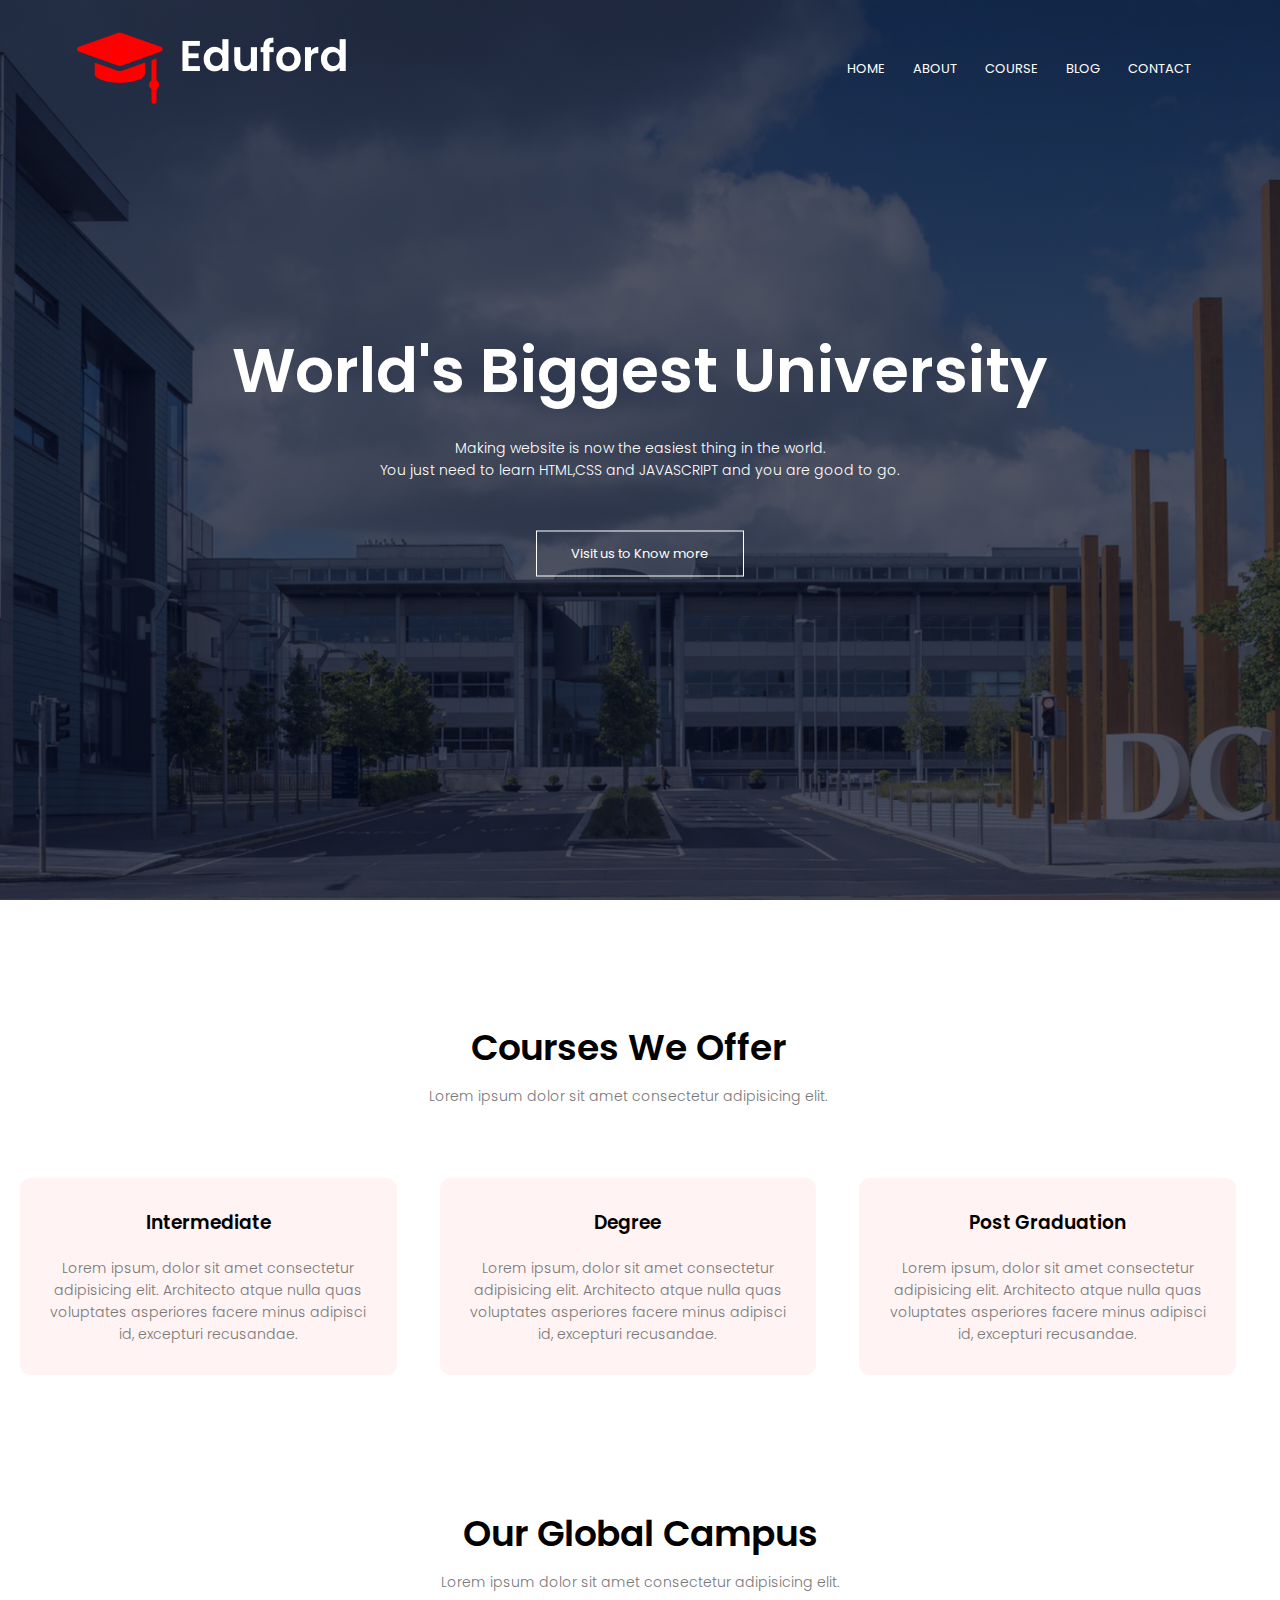
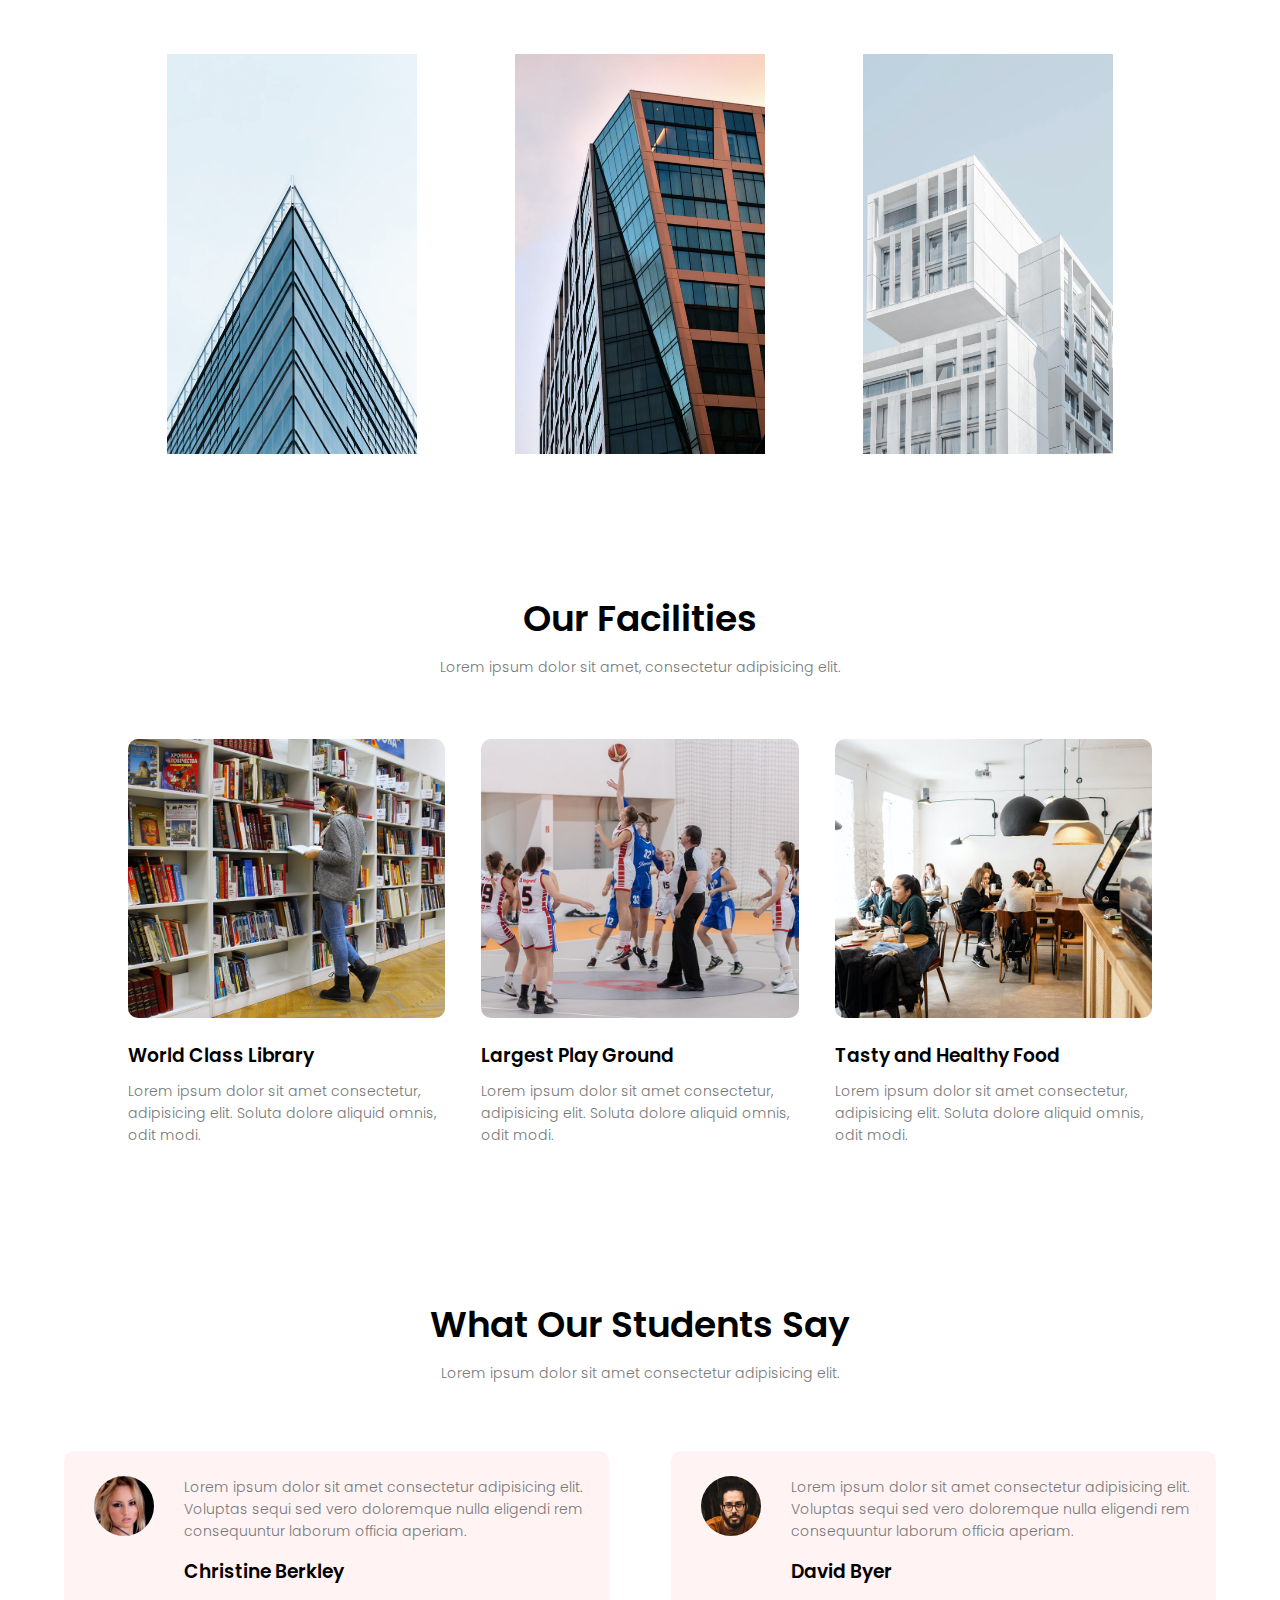
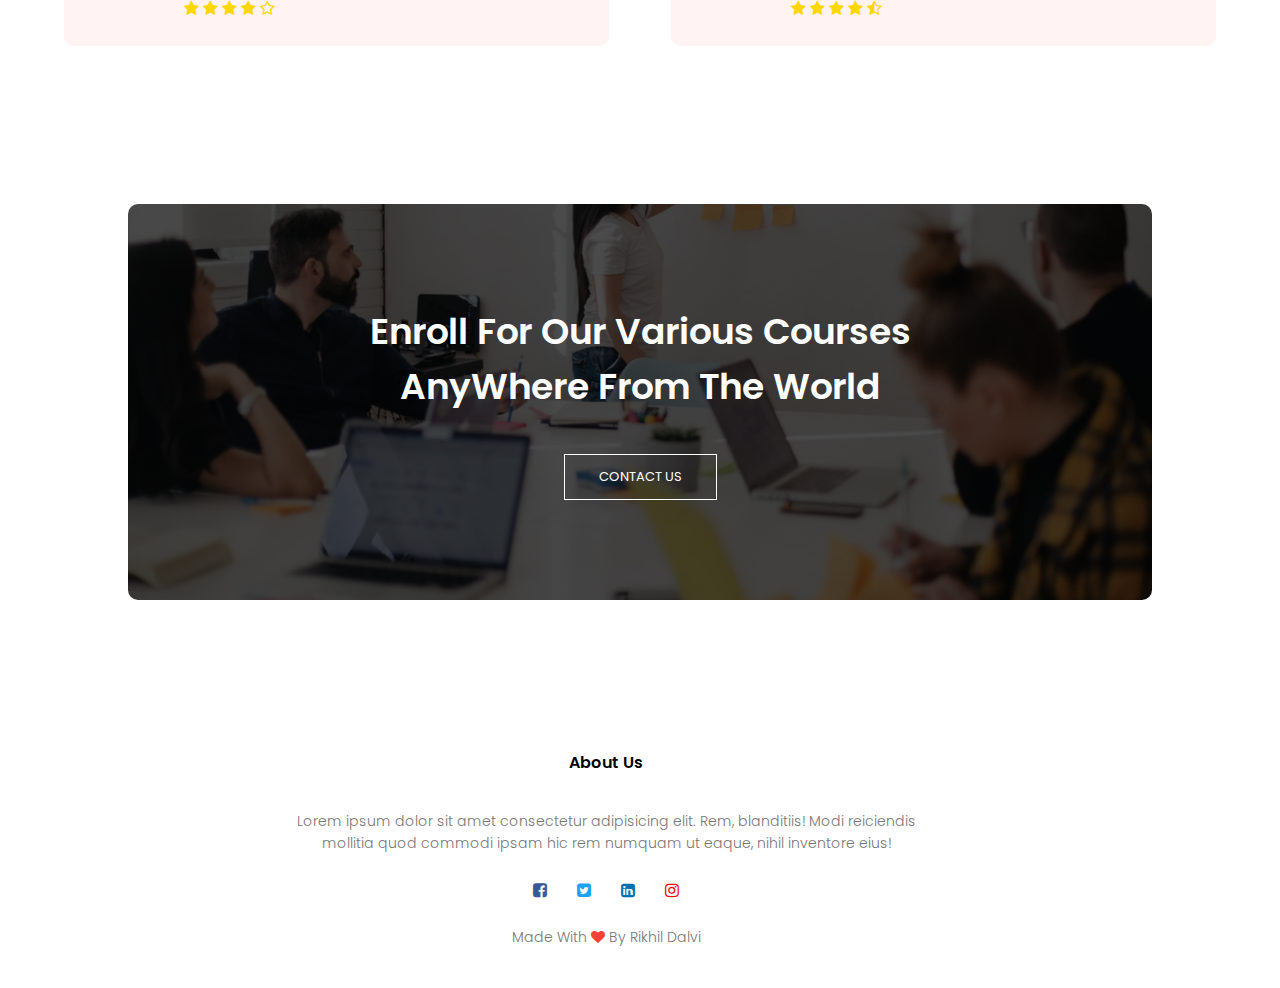
<file: index.html>
<!DOCTYPE html>
<html lang="en">
<head>
    <meta charset="UTF-8">
    <meta http-equiv="X-UA-Compatible" content="IE=edge">
    <meta name="viewport" content="width=device-width, initial-scale=1.0">
    <title>University Website Design</title>
    <link rel="stylesheet" href="style.css">
    <link rel="preconnect" href="https://fonts.googleapis.com">
    <link rel="preconnect" href="https://fonts.gstatic.com" crossorigin>
    <link href="https://fonts.googleapis.com/css2?family=Fascinate&family=Poppins:wght@100;200;300;400;600;700&display=swap" rel="stylesheet">
    <link rel="stylesheet" href="https://stackpath.bootstrapcdn.com/font-awesome/4.7.0/css/font-awesome.min.css">

</head>

<body>
    <section class="header">
        <nav>
            <a href="index.html"><img src="images/logo.png"></a>
            <div class="nav-links" id="navLinks">
                <i class="fa fa-times" onclick="hidemenu()"></i>
                <ul>
                    <li><a href="index.html">HOME</a></li>
                    <li><a href="about.html">ABOUT</a></li>
                    <li><a href="courses.html">COURSE</a></li>
                    <li><a href="blog.html">BLOG</a></li>
                    <li><a href="contact.html">CONTACT</a></li>
            </div>
            <i class="fa fa-bars" onclick="showmenu()"></i>
        </nav>

        <div class="text-box">
            <h1>World's Biggest University</h1>
            <p>Making website is now the easiest thing in the world.<br>You just need to learn HTML,CSS and JAVASCRIPT and you are good to go.</p>
            <a href="" class="hero-btn">Visit us to Know more</a>
        </div>
        


    </section>

<!-- ------------------------------COURSE------------------------------------- -->

    <section class="course">
        <h1>Courses We Offer</h1>
        <p>Lorem ipsum dolor sit amet consectetur adipisicing elit.</p>

        <div class="row">
            <div class="course-col">
                <h3>Intermediate</h3>
                <p>Lorem ipsum, dolor sit amet consectetur adipisicing elit. Architecto atque nulla quas voluptates asperiores facere minus adipisci id, excepturi recusandae.</p>
            </div>
            <div class="course-col">  
                <h3>Degree</h3>
                <p>Lorem ipsum, dolor sit amet consectetur adipisicing elit. Architecto atque nulla quas voluptates asperiores facere minus adipisci id, excepturi recusandae.</p>
            </div>  
            <div class="course-col">   
                <h3>Post Graduation</h3>
                <p>Lorem ipsum, dolor sit amet consectetur adipisicing elit. Architecto atque nulla quas voluptates asperiores facere minus adipisci id, excepturi recusandae.</p>
            </div>
        </div>

    </section>


<!-- ------------------------------CAMPUS------------------------------------- -->

    <section class="campus">
        <h1>Our Global Campus</h1>
        <p>Lorem ipsum dolor sit amet consectetur adipisicing elit.</p>
        <div class="row">
            <div class="campus-col" >
                <img src="images/london.png"width="250px" height="400px">
                <div class="layer">
                    <h3>LONDON</h3>
                </div>
            </div>
            <div class="campus-col" >
                <img src="images/newyork.png"width="250px" height="400px">
                <div class="layer">
                    <h3>NEW YORK</h3>
                </div>
            </div>
            <div class="campus-col" >
                <img src="images/washington.png"width="250px" height="400px">
                <div class="layer">
                    <h3>WASHINGTON</h3>
                </div>

            </div>
           
        </div>
    </section>

<!-- ------------------------------FACILITIES------------------------------------- -->

    <section class="facilities">
        <h1>Our Facilities</h1>
        <p>Lorem ipsum dolor sit amet, consectetur adipisicing elit.</p>
        <div class="row">
            <div class="facilities-col">
                <img src="images/library.png" >
                <h3>World Class Library</h3>
                <p>Lorem ipsum dolor sit amet consectetur, adipisicing elit. Soluta dolore aliquid omnis, odit modi.</p>
            </div>
            <div class="facilities-col">
                <img src="images/basketball.png" >
                <h3>Largest Play Ground</h3>
                <p>Lorem ipsum dolor sit amet consectetur, adipisicing elit. Soluta dolore aliquid omnis, odit modi.</p>
            </div>
            <div class="facilities-col">
                <img src="images/cafeteria.png" >
                <h3>Tasty and Healthy Food</h3>
                <p>Lorem ipsum dolor sit amet consectetur, adipisicing elit. Soluta dolore aliquid omnis, odit modi.</p>
            </div>
        </div>
   
    </section>


<!-- ------------------------------TESTIMONIALS------------------------------------- -->
    <section class="testimonials">
        <h1>What Our Students Say</h1>
        <p>Lorem ipsum dolor sit amet consectetur adipisicing elit.</p>
        <div class="row">
            <div class="testimonial-col">
                <img src="images/user1.jpg" >
                <div>
                    <p>Lorem ipsum dolor sit amet consectetur adipisicing elit. Voluptas sequi sed vero doloremque nulla eligendi rem consequuntur laborum officia aperiam.</p>
                    <h3>Christine Berkley</h3>
                    <i class="fa fa-star"></i>
                    <i class="fa fa-star"></i>
                    <i class="fa fa-star"></i>
                    <i class="fa fa-star"></i>
                    <i class="fa fa-star-o"></i>


                </div>
            </div>
            <div class="testimonial-col">
                <img src="images/user2.jpg" >
                <div>
                    <p>Lorem ipsum dolor sit amet consectetur adipisicing elit. Voluptas sequi sed vero doloremque nulla eligendi rem consequuntur laborum officia aperiam.</p>
                    <h3>David Byer</h3>
                    <i class="fa fa-star" aria-hidden="true"></i>
                    <i class="fa fa-star"></i>
                    <i class="fa fa-star"></i>
                    <i class="fa fa-star"></i>
                    <i class="fa fa-star-half-o"></i>

                </div>
            </div>
        </div>
    </section>



<!-- -----------------------------  CALL TO ACTION---------------------------- -->

    <section class="cta">
        <h1>Enroll For Our Various Courses<br>AnyWhere From The World</h1>
        <a href="" class="hero-btn">CONTACT US</a>
    </section>

<!--------------------------------FOOTER------------------------------------- -->
    <section class="footer">
        <h4>About Us</h4>
        <p class="ptag">Lorem ipsum dolor sit amet consectetur adipisicing elit. Rem, blanditiis! Modi reiciendis  <br>mollitia quod commodi ipsam hic rem numquam ut eaque, nihil inventore eius!</p>
        <div class="icons">
            <i class="fa fa-facebook-square"></i>
            <i class="fa fa-twitter-square"></i>
            <i class="fa fa-linkedin-square"></i>
            <i class="fa fa-instagram"></i>
        </div>
        <p>Made With  <i class="fa fa-heart"></i>  By Rikhil Dalvi</p>



    </section>




<!-- ------------------------JAVASCRIPT FOR TOGGLE MENU-----------------==---- -->


    <script>
        var navLinks=document.getElementById("navLinks");
        function showmenu(){
            navLinks.style.right="0";
        }function hidemenu(){
            navLinks.style.right="-200px";
        }


    </script>
    
</body>
</html>
</file>
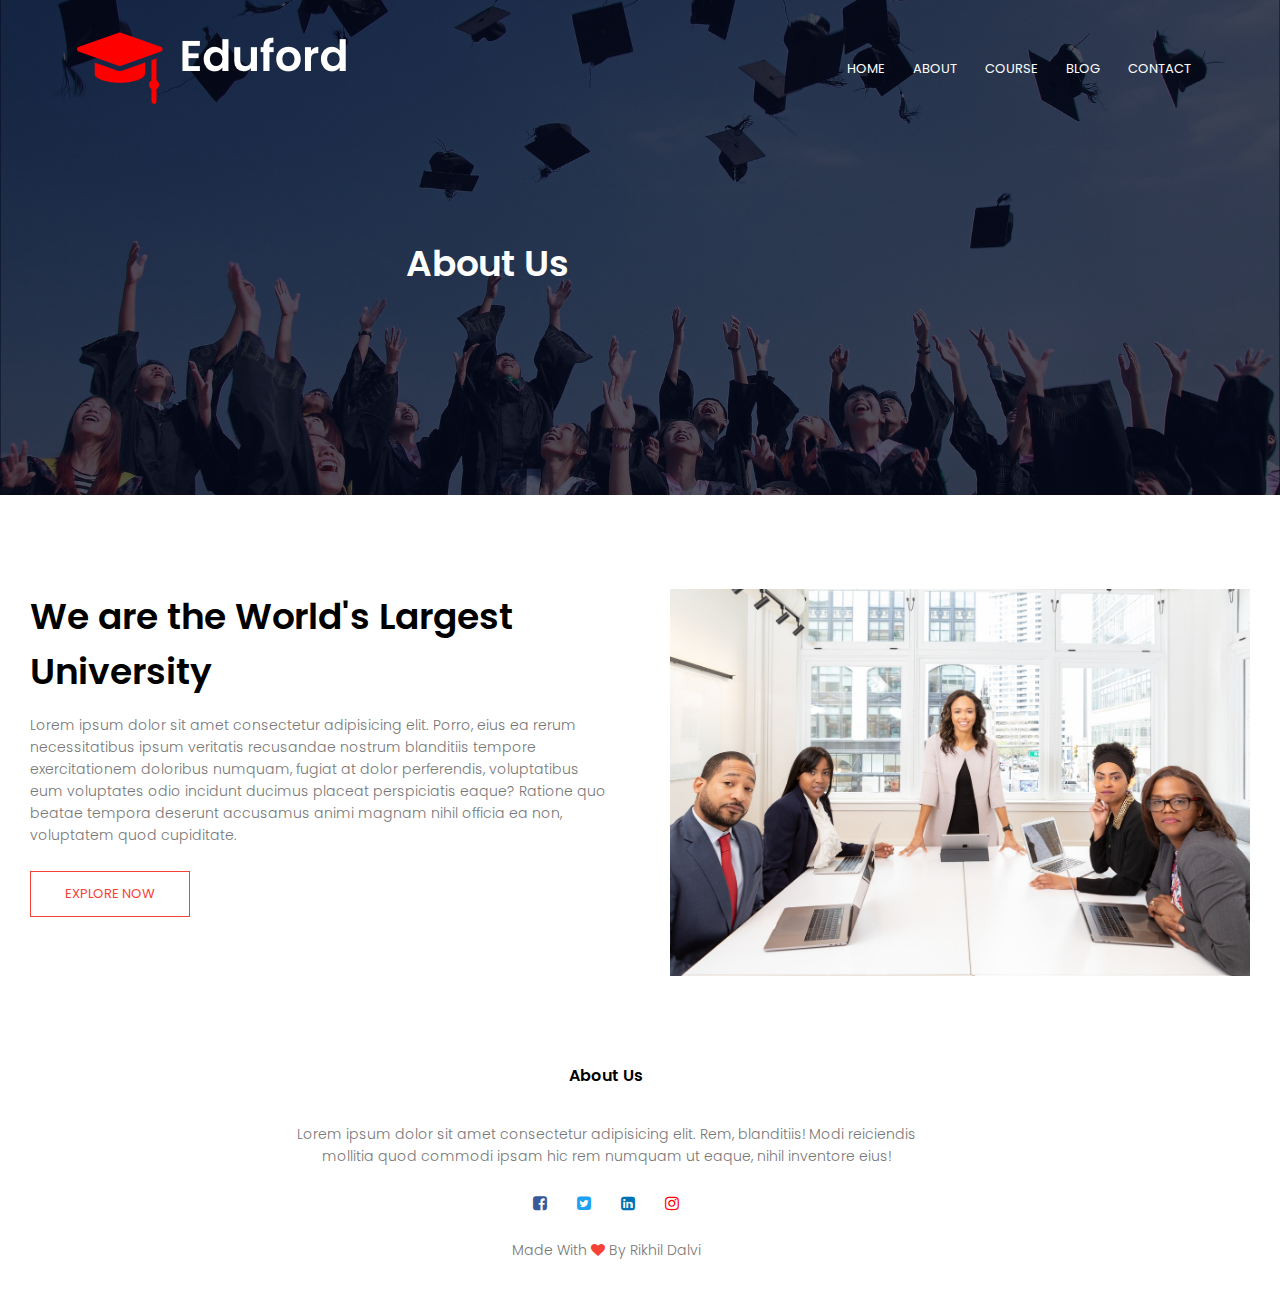
<file: about.html>
<!DOCTYPE html>
<html lang="en">
<head>
    <meta charset="UTF-8">
    <meta http-equiv="X-UA-Compatible" content="IE=edge">
    <meta name="viewport" content="width=device-width, initial-scale=1.0">
    <title>University Website Design</title>
    <link rel="stylesheet" href="style.css">
    <link rel="preconnect" href="https://fonts.googleapis.com">
    <link rel="preconnect" href="https://fonts.gstatic.com" crossorigin>
    <link href="https://fonts.googleapis.com/css2?family=Fascinate&family=Poppins:wght@100;200;300;400;600;700&display=swap" rel="stylesheet">
    <link rel="stylesheet" href="https://stackpath.bootstrapcdn.com/font-awesome/4.7.0/css/font-awesome.min.css">

</head>

<body>
    <section class="sub-header">
        <nav>
            <a href="index.html"><img src="images/logo.png"></a>
            <div class="nav-links" id="navLinks">
                <i class="fa fa-times" onclick="hidemenu()"></i>
                <ul>
                    <li><a href="index.html">HOME</a></li>
                    <li><a href="about.html">ABOUT</a></li>
                    <li><a href="courses.html">COURSE</a></li>
                    <li><a href="blog.html">BLOG</a></li>
                    <li><a href="contact.html">CONTACT</a></li>
                </ul>
            </div>
            <i class="fa fa-bars" onclick="showmenu()"></i>
        </nav>
        <h1 class="explore-mid">About Us</h1>
    </section>

<!-----------------------------about us content---------------------------------------- -->

    <section class="row">
        <div class="about-col">
            <h1>We are the World's Largest University</h1>
            <p>Lorem ipsum dolor sit amet consectetur adipisicing elit. Porro, eius ea rerum necessitatibus ipsum veritatis recusandae nostrum blanditiis tempore exercitationem doloribus numquam, fugiat at dolor perferendis, voluptatibus eum voluptates odio incidunt ducimus placeat perspiciatis eaque? Ratione quo beatae tempora deserunt accusamus animi magnam nihil officia ea non, voluptatem quod cupiditate.</p>
            <a href="" class="hero-btn red-btn">EXPLORE NOW</a>

        </div>
        <div class="about-col">
            <img src="images\about.jpg">
        </div>
    </section>


   



<!--------------------------------FOOTER------------------------------------- -->
    <section class="footer">
        <h4>About Us</h4>
        <p class="ptag">Lorem ipsum dolor sit amet consectetur adipisicing elit. Rem, blanditiis! Modi reiciendis  <br>mollitia quod commodi ipsam hic rem numquam ut eaque, nihil inventore eius!</p>
        <div class="icons">
            <i class="fa fa-facebook-square"></i>
            <i class="fa fa-twitter-square"></i>
            <i class="fa fa-linkedin-square"></i>
            <i class="fa fa-instagram"></i>
        </div>
        <p>Made With  <i class="fa fa-heart"></i>  By Rikhil Dalvi</p>



    </section>

<!-- ------------------------JAVASCRIPT FOR TOGGLE MENU-----------------==---- -->


    <script>
        var navLinks=document.getElementById("navLinks");
        function showmenu(){
            navLinks.style.right="0";
        }function hidemenu(){
            navLinks.style.right="-200px";
        }


    </script>
    
</body>
</html>
</file>
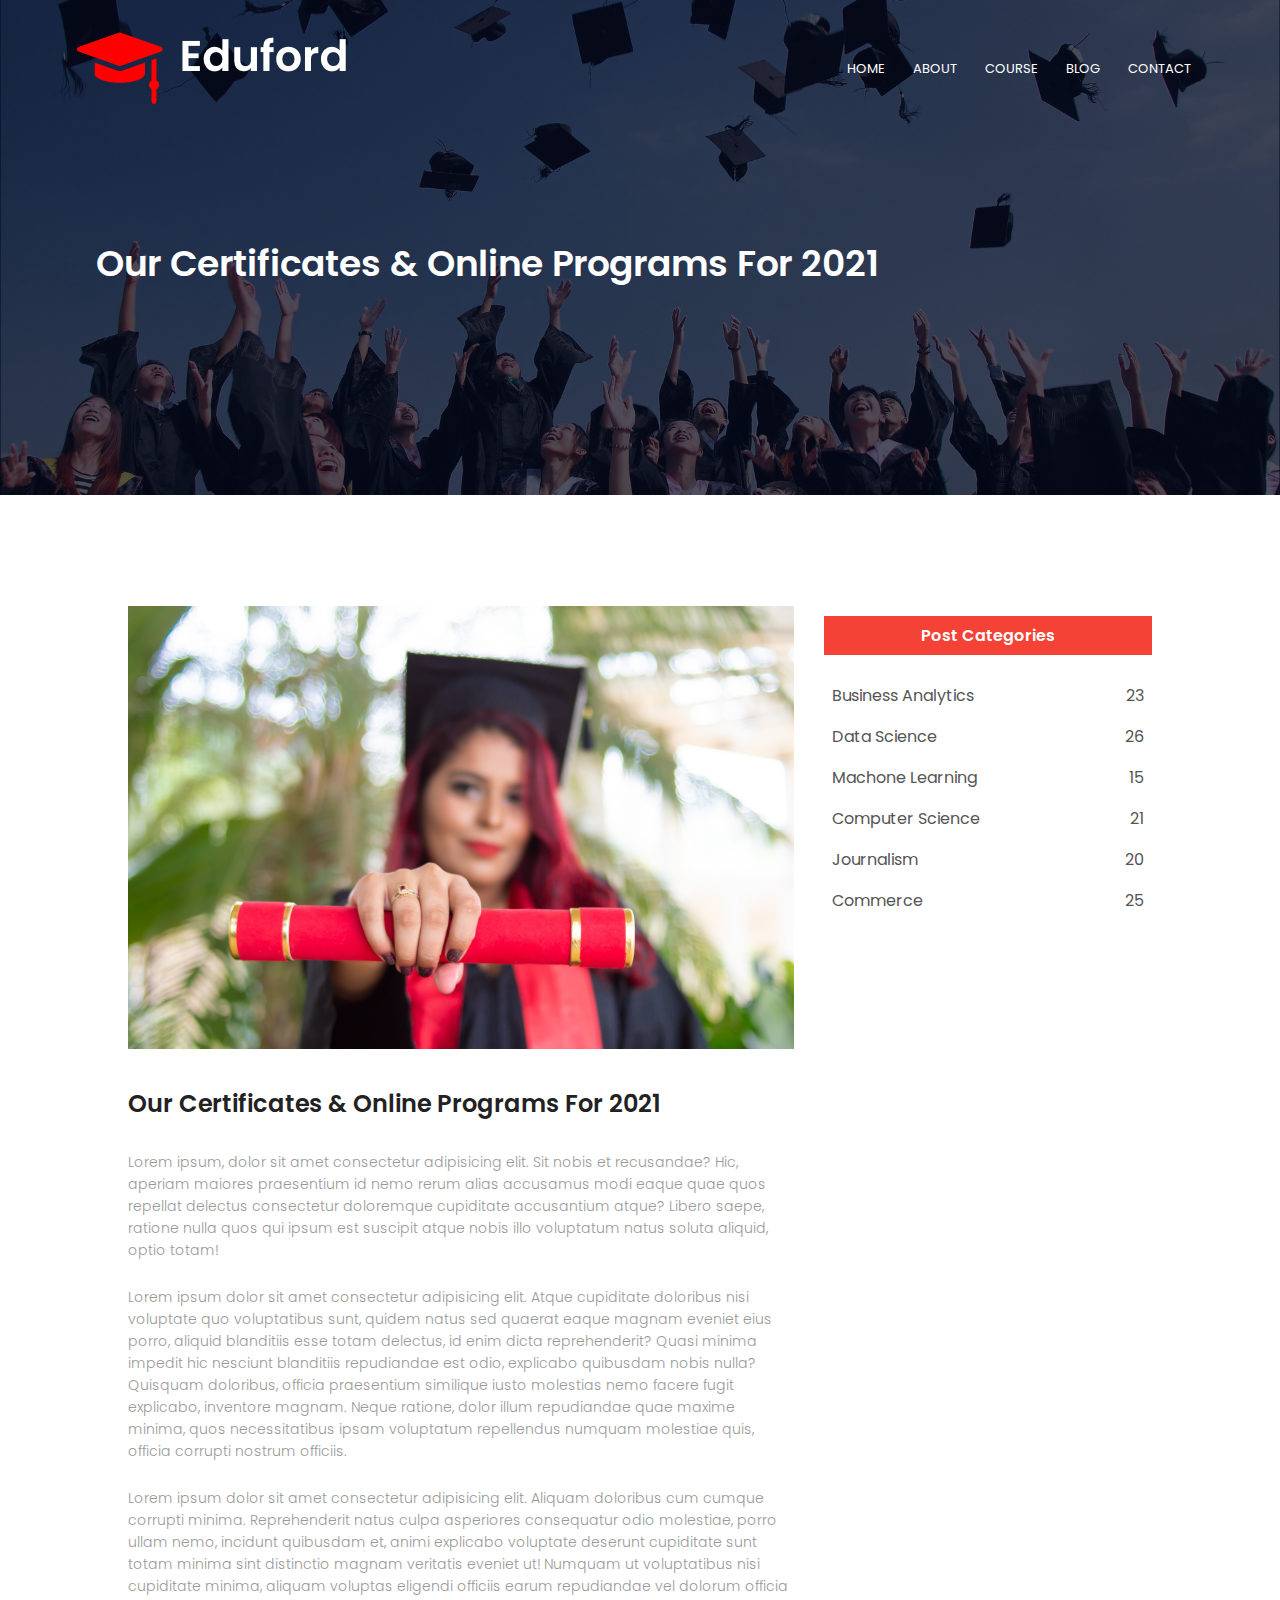
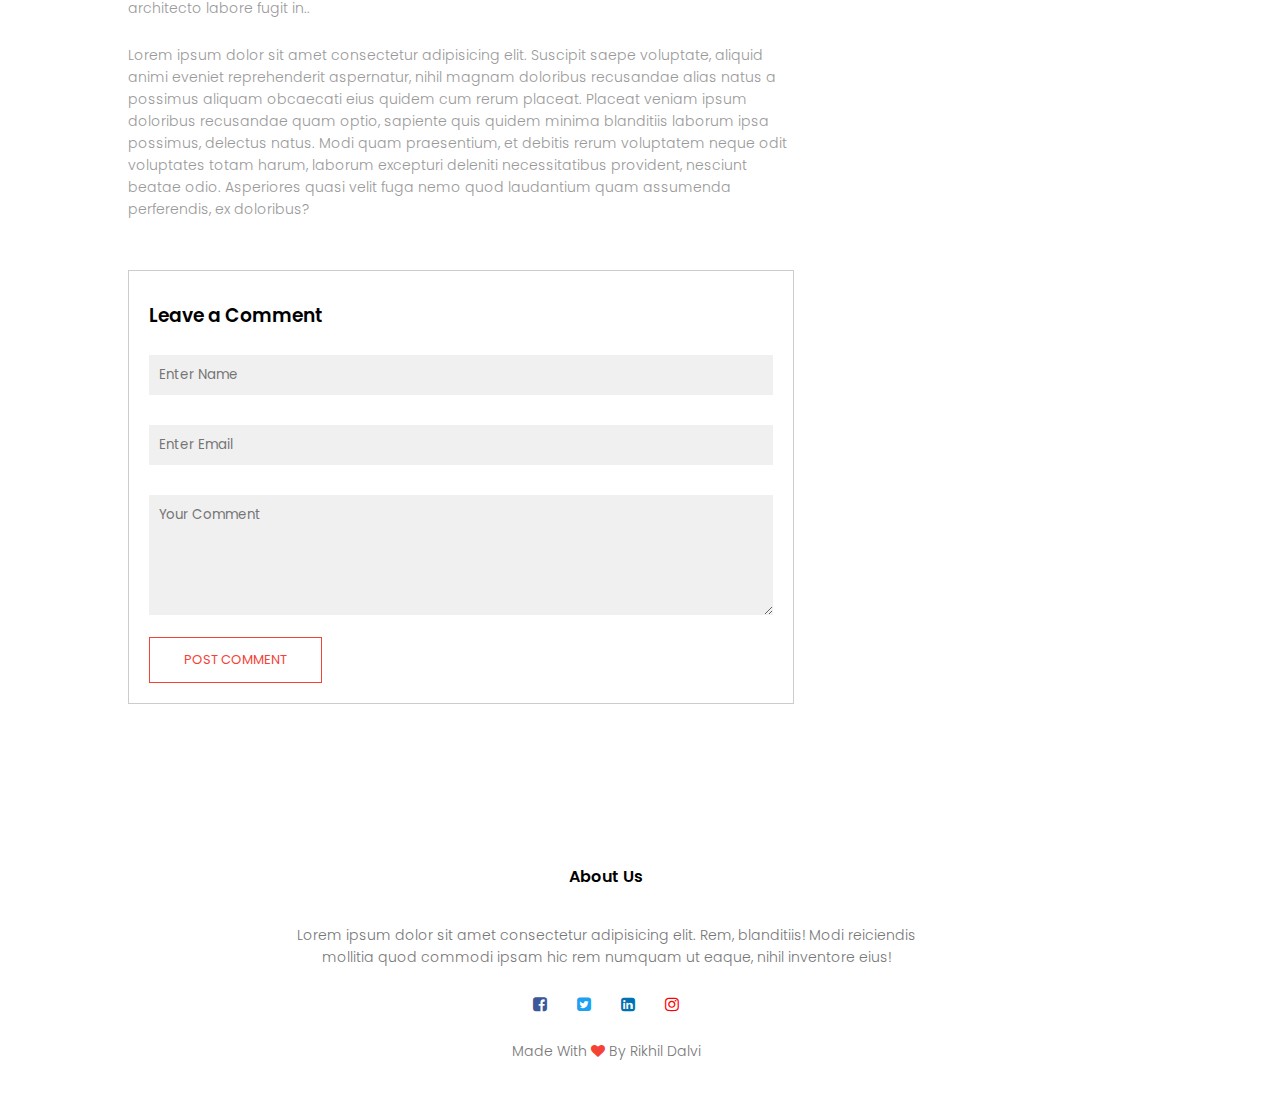
<file: blog.html>
<!DOCTYPE html>
<html lang="en">
<head>
    <meta charset="UTF-8">
    <meta http-equiv="X-UA-Compatible" content="IE=edge">
    <meta name="viewport" content="width=device-width, initial-scale=1.0">
    <title>University Website Design</title>
    <link rel="stylesheet" href="style.css">
    <link rel="preconnect" href="https://fonts.googleapis.com">
    <link rel="preconnect" href="https://fonts.gstatic.com" crossorigin>
    <link href="https://fonts.googleapis.com/css2?family=Fascinate&family=Poppins:wght@100;200;300;400;600;700&display=swap" rel="stylesheet">
    <link rel="stylesheet" href="https://stackpath.bootstrapcdn.com/font-awesome/4.7.0/css/font-awesome.min.css">

</head>

<body>
    <section class="sub-header">
        <nav>
            <a href="index.html"><img src="images/logo.png"></a>
            <div class="nav-links" id="navLinks">
                <i class="fa fa-times" onclick="hidemenu()"></i>
                <ul>
                    <li><a href="index.html">HOME</a></li>
                    <li><a href="about.html">ABOUT</a></li>
                    <li><a href="courses.html">COURSE</a></li>
                    <li><a href="blog.html">BLOG</a></li>
                    <li><a href="contact.html">CONTACT</a></li>
                </ul>
            </div>
            <i class="fa fa-bars" onclick="showmenu()"></i>
        </nav>
        <h1>Our Certificates & Online Programs For 2021</h1>
    </section>



<!-----------------------------blog page content---------------------------------------- -->
    <section class="blog-content">
        <div class="row">
            <div class="blog-left">
                <img src="images/certificate.jpg">
                <h2>Our Certificates & Online Programs For 2021</h2>
                <p>Lorem ipsum, dolor sit amet consectetur adipisicing elit. Sit nobis et recusandae? Hic, aperiam maiores praesentium id nemo rerum alias accusamus modi eaque quae quos repellat delectus consectetur doloremque cupiditate accusantium atque? Libero saepe, ratione nulla quos qui ipsum est suscipit atque nobis illo voluptatum natus soluta aliquid, optio totam!</p>
                <br>
                <p>Lorem ipsum dolor sit amet consectetur adipisicing elit. Atque cupiditate doloribus nisi voluptate quo voluptatibus sunt, quidem natus sed quaerat eaque magnam eveniet eius porro, aliquid blanditiis esse totam delectus, id enim dicta reprehenderit? Quasi minima impedit hic nesciunt blanditiis repudiandae est odio, explicabo quibusdam nobis nulla? Quisquam doloribus, officia praesentium similique iusto molestias nemo facere fugit explicabo, inventore magnam. Neque ratione, dolor illum repudiandae quae maxime minima, quos necessitatibus ipsam voluptatum repellendus numquam molestiae quis, officia corrupti nostrum officiis.</p>
                <br>
                <p>Lorem ipsum dolor sit amet consectetur adipisicing elit. Aliquam doloribus cum cumque corrupti minima. Reprehenderit natus culpa asperiores consequatur odio molestiae, porro ullam nemo, incidunt quibusdam et, animi explicabo voluptate deserunt cupiditate sunt totam minima sint distinctio magnam veritatis eveniet ut! Numquam ut voluptatibus nisi cupiditate minima, aliquam voluptas eligendi officiis earum repudiandae vel dolorum officia architecto labore fugit in..</p>
                <br>
                <p>Lorem ipsum dolor sit amet consectetur adipisicing elit. Suscipit saepe voluptate, aliquid animi eveniet reprehenderit aspernatur, nihil magnam doloribus recusandae alias natus a possimus aliquam obcaecati eius quidem cum rerum placeat. Placeat veniam ipsum doloribus recusandae quam optio, sapiente quis quidem minima blanditiis laborum ipsa possimus, delectus natus. Modi quam praesentium, et debitis rerum voluptatem neque odit voluptates totam harum, laborum excepturi deleniti necessitatibus provident, nesciunt beatae odio. Asperiores quasi velit fuga nemo quod laudantium quam assumenda perferendis, ex doloribus?</p>

                <div class="comment-box">
                    <h3>
                        Leave a Comment
                    </h3>

                    <form class="comment-form">
                        <input type="text" placeholder="Enter Name">
                        <input type="text" placeholder="Enter Email">
                        <textarea rows="5" placeholder="Your Comment"></textarea>
                        <button type="submit" class="hero-btn red-btn">POST COMMENT</button>
                    </form>
                </div>



            </div>
            <div class="blog-right">
                <h3>Post Categories</h3>
                <div>
                    <span>Business Analytics</span>
                    <span>23</span>
                </div>
                <div>
                    <span>Data Science</span>
                    <span>26</span>
                </div>
                <div>
                    <span>Machone Learning</span>
                    <span>15</span>
                </div>
                <div>
                    <span>Computer Science</span>
                    <span>21</span>
                </div>
                <div>
                    <span>Journalism</span>
                    <span>20</span>
                </div>
                <div>
                    <span>Commerce</span>
                    <span>25</span>
                </div>
            </div>

        </div>

    </section>



<!-----------------------------facilities---------------------------------------- -->




<!--------------------------------FOOTER------------------------------------- -->
    <section class="footer">
        <h4>About Us</h4>
        <p class="ptag">Lorem ipsum dolor sit amet consectetur adipisicing elit. Rem, blanditiis! Modi reiciendis  <br>mollitia quod commodi ipsam hic rem numquam ut eaque, nihil inventore eius!</p>
        <div class="icons">
            <i class="fa fa-facebook-square"></i>
            <i class="fa fa-twitter-square"></i>
            <i class="fa fa-linkedin-square"></i>
            <i class="fa fa-instagram"></i>
        </div>
        <p>Made With  <i class="fa fa-heart"></i>  By Rikhil Dalvi</p>



    </section>

<!-- ------------------------JAVASCRIPT FOR TOGGLE MENU-----------------==---- -->


    <script>
        var navLinks=document.getElementById("navLinks");
        function showmenu(){
            navLinks.style.right="0";
        }function hidemenu(){
            navLinks.style.right="-200px";
        }


    </script>
    
</body>
</html>
</file>
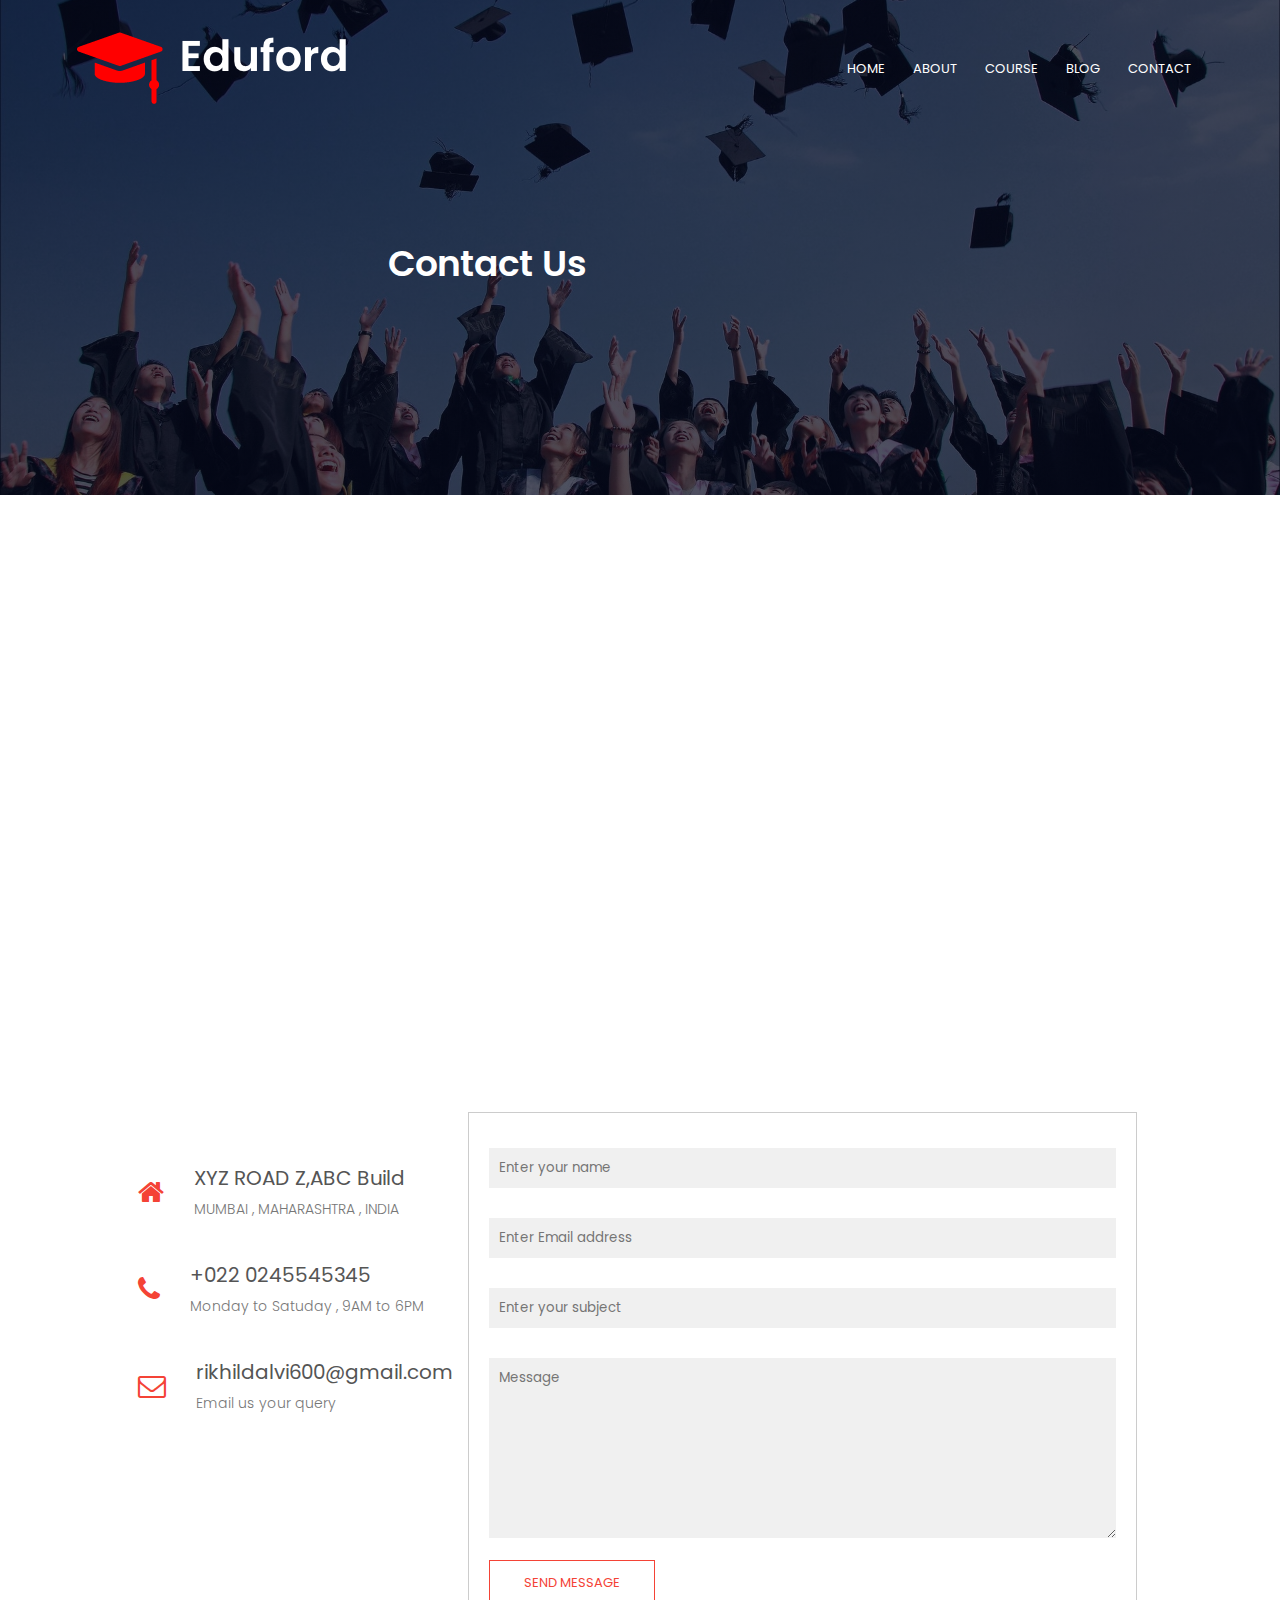
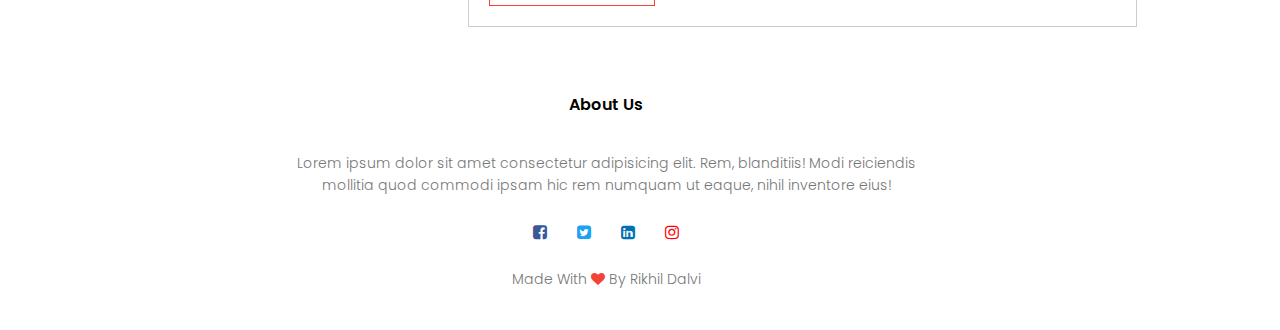
<file: contact.html>
<!DOCTYPE html>
<html lang="en">
<head>
    <meta charset="UTF-8">
    <meta http-equiv="X-UA-Compatible" content="IE=edge">
    <meta name="viewport" content="width=device-width, initial-scale=1.0">
    <title>University Website Design</title>
    <link rel="stylesheet" href="style.css">
    <link rel="preconnect" href="https://fonts.googleapis.com">
    <link rel="preconnect" href="https://fonts.gstatic.com" crossorigin>
    <link href="https://fonts.googleapis.com/css2?family=Fascinate&family=Poppins:wght@100;200;300;400;600;700&display=swap" rel="stylesheet">
    <link rel="stylesheet" href="https://stackpath.bootstrapcdn.com/font-awesome/4.7.0/css/font-awesome.min.css">

</head>

<body>
    <section class="sub-header">
        <nav>
            <a href="index.html"><img src="images/logo.png"></a>
            <div class="nav-links" id="navLinks">
                <i class="fa fa-times" onclick="hidemenu()"></i>
                <ul>
                    <li><a href="index.html">HOME</a></li>
                    <li><a href="about.html">ABOUT</a></li>
                    <li><a href="courses.html">COURSE</a></li>
                    <li><a href="blog.html">BLOG</a></li>
                    <li><a href="contact.html">CONTACT</a></li>
                </ul>
            </div>
            <i class="fa fa-bars" onclick="showmenu()"></i>
        </nav>
        <h1 class="explore-mid">Contact Us</h1>
    </section>

<!-----------------------------Contact Us---------------------------------------- -->

    <section class="location">
        <iframe src="https://www.google.com/maps/embed?pb=!1m18!1m12!1m3!1d120562.30067206293!2d73.0014603!3d19.213891949999997!2m3!1f0!2f0!3f0!3m2!1i1024!2i768!4f13.1!3m3!1m2!1s0x3be7b8fcfe76fd59%3A0xcf367d85f7c50283!2sThane%2C%20Maharashtra!5e0!3m2!1sen!2sin!4v1656606373488!5m2!1sen!2sin" width="600" height="450" style="border:0;" allowfullscreen="" loading="lazy" referrerpolicy="no-referrer-when-downgrade"></iframe>
    </section>

    <section class="contact-us">
        <div class="row">
            <div class="contact-col">
                <div>
                    <i class="fa fa-home"></i>
                    <span>
                        <h5>XYZ ROAD Z,ABC Build</h5>
                        <p>MUMBAI , MAHARASHTRA , INDIA</p>
                    </span>
                </div>
                <div>
                    <i class="fa fa-phone"></i>
                    <span>
                        <h5>+022 0245545345</h5>
                        <p>Monday to Satuday , 9AM  to 6PM </p>
                    </span>
                </div><div>
                    <i class="fa fa-envelope-o"></i>
                    <span>
                        <h5>rikhildalvi600@gmail.com</h5>
                        <p>Email us your query</p>
                    </span>
                </div>
            </div>
            <div class="contact-coll">
                <form action="form-handler.php" method="post">
                    <input type="text" name="name" placeholder="Enter your name" required>
                    <input type="email" name="email" placeholder="Enter Email address" required>
                    <input type="text" name="subject" placeholder="Enter your subject" required>
                    <textarea rows="8" name="message" placeholder="Message"></textarea>
                    <button type="submit" class="hero-btn red-btn">SEND MESSAGE</button>
                </form>
            </div>
        </div>
    </section>
   



<!--------------------------------FOOTER------------------------------------- -->
    <section class="footer">
        <h4>About Us</h4>
        <p class="ptag">Lorem ipsum dolor sit amet consectetur adipisicing elit. Rem, blanditiis! Modi reiciendis  <br>mollitia quod commodi ipsam hic rem numquam ut eaque, nihil inventore eius!</p>
        <div class="icons">
            <i class="fa fa-facebook-square"></i>
            <i class="fa fa-twitter-square"></i>
            <i class="fa fa-linkedin-square"></i>
            <i class="fa fa-instagram"></i>
        </div>
        <p>Made With  <i class="fa fa-heart"></i>  By Rikhil Dalvi</p>



    </section>

<!-- ------------------------JAVASCRIPT FOR TOGGLE MENU-----------------==---- -->


    <script>
        var navLinks=document.getElementById("navLinks");
        function showmenu(){
            navLinks.style.right="0";
        }function hidemenu(){
            navLinks.style.right="-200px";
        }


    </script>
    
</body>
</html>
</file>
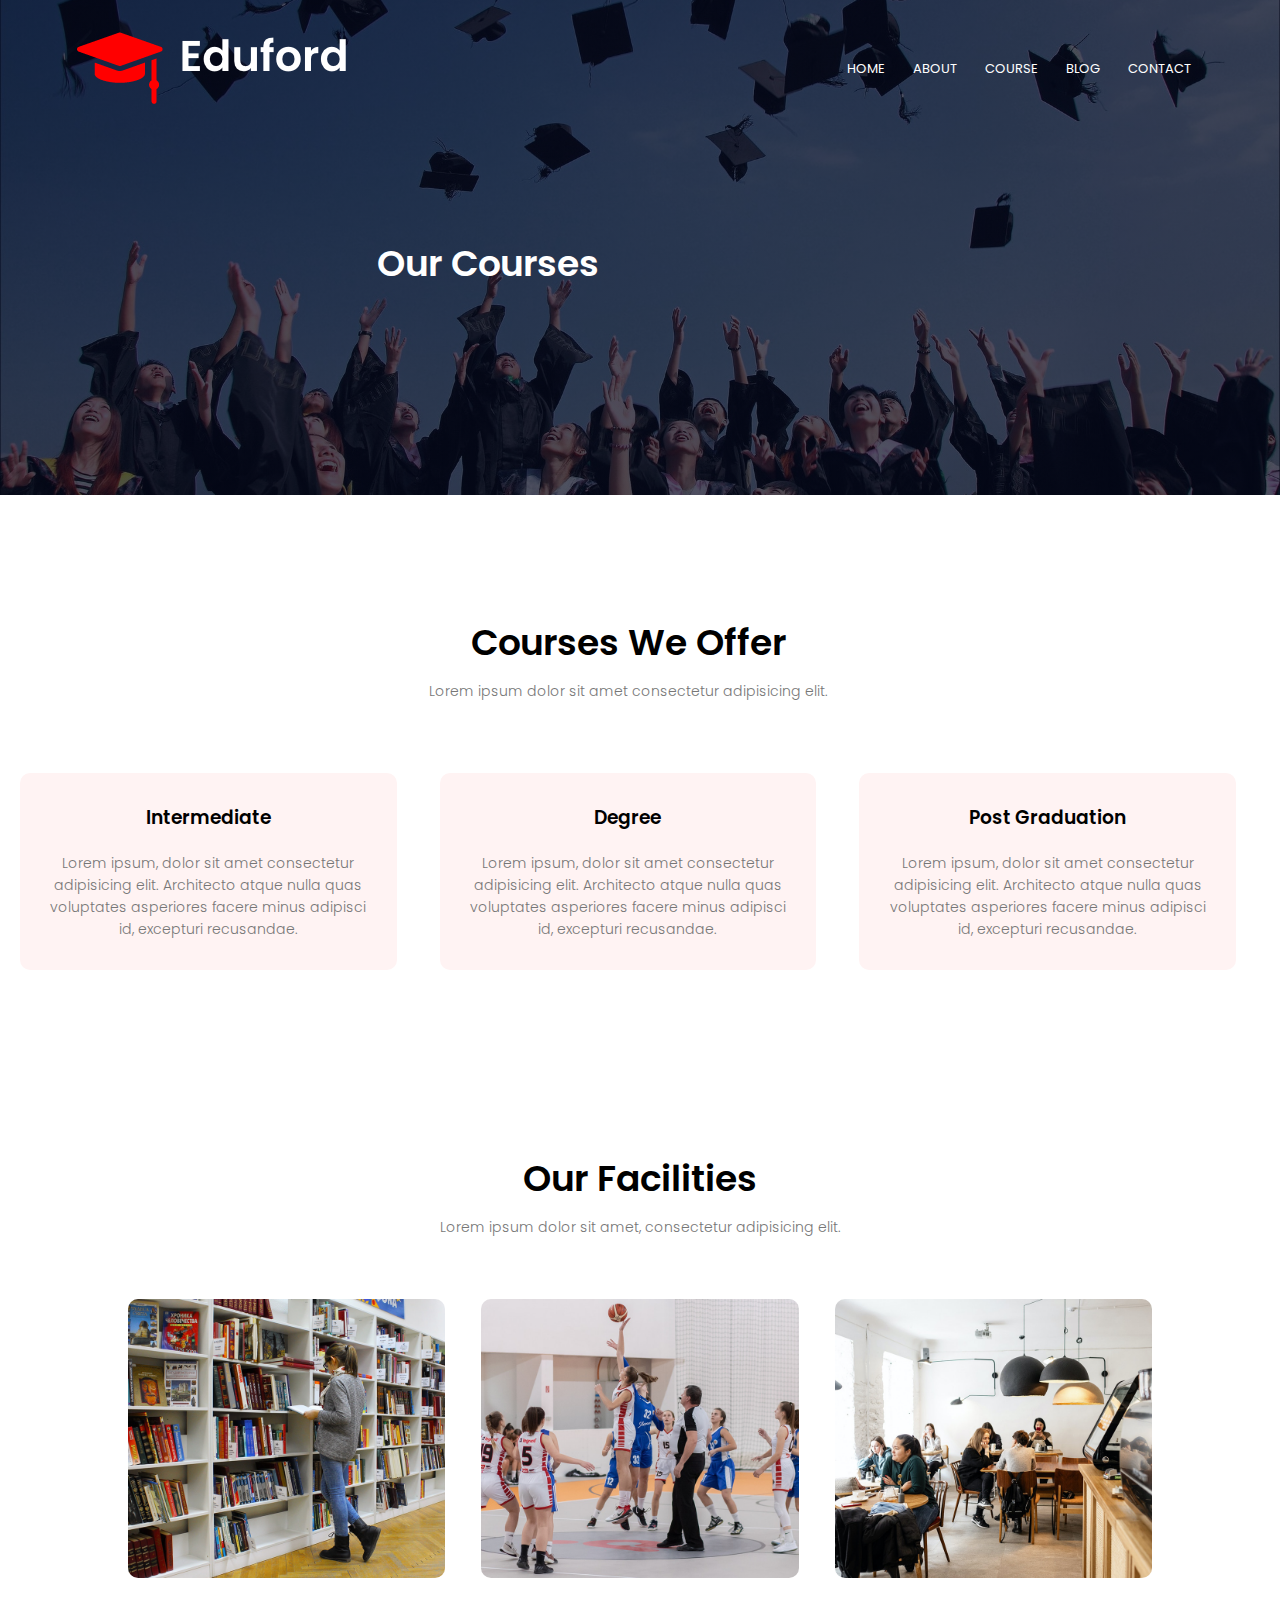
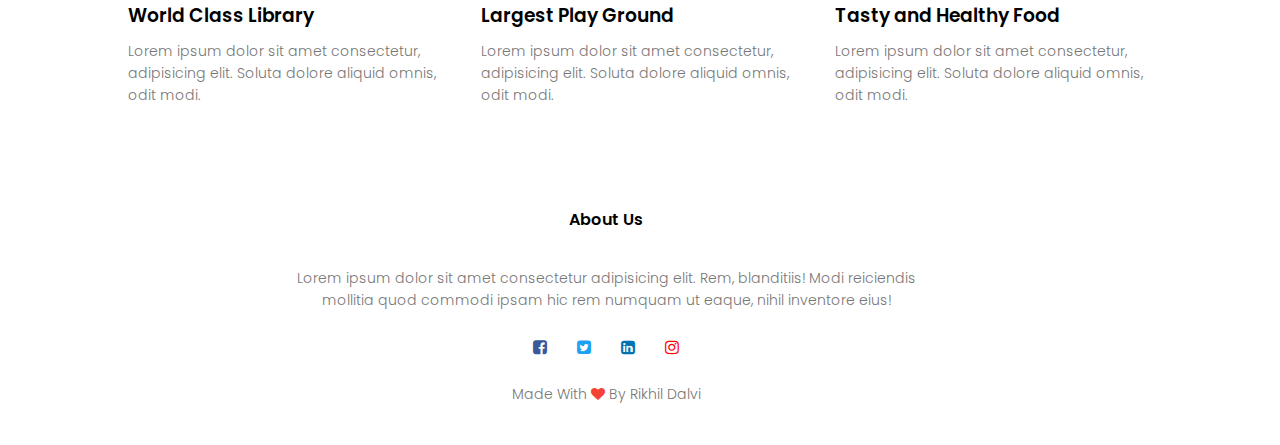
<file: courses.html>
<!DOCTYPE html>
<html lang="en">
<head>
    <meta charset="UTF-8">
    <meta http-equiv="X-UA-Compatible" content="IE=edge">
    <meta name="viewport" content="width=device-width, initial-scale=1.0">
    <title>University Website Design</title>
    <link rel="stylesheet" href="style.css">
    <link rel="preconnect" href="https://fonts.googleapis.com">
    <link rel="preconnect" href="https://fonts.gstatic.com" crossorigin>
    <link href="https://fonts.googleapis.com/css2?family=Fascinate&family=Poppins:wght@100;200;300;400;600;700&display=swap" rel="stylesheet">
    <link rel="stylesheet" href="https://stackpath.bootstrapcdn.com/font-awesome/4.7.0/css/font-awesome.min.css">

</head>

<body>
    <section class="sub-header">
        <nav>
            <a href="index.html"><img src="images/logo.png"></a>
            <div class="nav-links" id="navLinks">
                <i class="fa fa-times" onclick="hidemenu()"></i>
                <ul>
                    <li><a href="index.html">HOME</a></li>
                    <li><a href="about.html">ABOUT</a></li>
                    <li><a href="courses.html">COURSE</a></li>
                    <li><a href="blog.html">BLOG</a></li>
                    <li><a href="contact.html">CONTACT</a></li>
                </ul>
            </div>
            <i class="fa fa-bars" onclick="showmenu()"></i>
        </nav>
        <h1>Our Courses</h1>
    </section>



<!-----------------------------courses---------------------------------------- -->


    <section class="course">
        <h1>Courses We Offer</h1>
        <p>Lorem ipsum dolor sit amet consectetur adipisicing elit.</p>
    
        <div class="row">
            <div class="course-col">
                <h3>Intermediate</h3>
                <p>Lorem ipsum, dolor sit amet consectetur adipisicing elit. Architecto atque nulla quas voluptates asperiores facere minus adipisci id, excepturi recusandae.</p>
            </div>
            <div class="course-col">  
                <h3>Degree</h3>
                <p>Lorem ipsum, dolor sit amet consectetur adipisicing elit. Architecto atque nulla quas voluptates asperiores facere minus adipisci id, excepturi recusandae.</p>
            </div>  
            <div class="course-col">   
                <h3>Post Graduation</h3>
                <p>Lorem ipsum, dolor sit amet consectetur adipisicing elit. Architecto atque nulla quas voluptates asperiores facere minus adipisci id, excepturi recusandae.</p>
            </div>
        </div>
    
    </section>

<!-----------------------------facilities---------------------------------------- -->



    <section class="facilities">
        <h1>Our Facilities</h1>
        <p>Lorem ipsum dolor sit amet, consectetur adipisicing elit.</p>
        <div class="row">
            <div class="facilities-col">
                <img src="images/library.png" >
                <h3>World Class Library</h3>
                <p>Lorem ipsum dolor sit amet consectetur, adipisicing elit. Soluta dolore aliquid omnis, odit modi.</p>
            </div>
            <div class="facilities-col">
                <img src="images/basketball.png" >
                <h3>Largest Play Ground</h3>
                <p>Lorem ipsum dolor sit amet consectetur, adipisicing elit. Soluta dolore aliquid omnis, odit modi.</p>
            </div>
            <div class="facilities-col">
                <img src="images/cafeteria.png" >
                <h3>Tasty and Healthy Food</h3>
                <p>Lorem ipsum dolor sit amet consectetur, adipisicing elit. Soluta dolore aliquid omnis, odit modi.</p>
            </div>
        </div>
   
    </section>



    












<!--------------------------------FOOTER------------------------------------- -->
    <section class="footer">
        <h4>About Us</h4>
        <p class="ptag">Lorem ipsum dolor sit amet consectetur adipisicing elit. Rem, blanditiis! Modi reiciendis  <br>mollitia quod commodi ipsam hic rem numquam ut eaque, nihil inventore eius!</p>
        <div class="icons">
            <i class="fa fa-facebook-square"></i>
            <i class="fa fa-twitter-square"></i>
            <i class="fa fa-linkedin-square"></i>
            <i class="fa fa-instagram"></i>
        </div>
        <p>Made With  <i class="fa fa-heart"></i>  By Rikhil Dalvi</p>



    </section>

<!-- ------------------------JAVASCRIPT FOR TOGGLE MENU-----------------==---- -->


    <script>
        var navLinks=document.getElementById("navLinks");
        function showmenu(){
            navLinks.style.right="0";
        }function hidemenu(){
            navLinks.style.right="-200px";
        }


    </script>
    
</body>
</html>
</file>
<file: style.css>
*{
    margin: 0;
    padding: 0;
    font-family: 'Poppins', sans-serif;
}

.header{
    min-height: 100vh;
    width: 100%;
    background-image:linear-gradient(rgba(4,9,30,0.7),rgba(4,9,30,0.7)),url(images/banner.png) ;
    background-position:center ;
    background-size: cover;
    position: relative;

}
nav{
    display: flex;
    padding: 2% 6%;
    justify-content: space-between;
    align-items: center;
}
nav image{
    width: 150px;
}
.nav-links{
    flex: 1;
    text-align: right;
}
.nav-links ul li{
    list-style: none;
    display: inline-block;
    padding: 8px 12px;
    position: relative;
}
.nav-links ul li a{
    color: #fff;
    text-decoration: none;
    font-size: 13px;
}
.nav-links ul li::after{
    content: '';
    width: 0%;
    height: 2px;
    background: #f44336; 
    display: block;
    margin: auto; 
    transition: 0.5s;
}
.nav-links ul li:hover::after{
    width: 100%;

}
.text-box{
    width: 90%;
    color:#fff;
    position: absolute;
    top: 50%;
    left: 50%;
    transform: translate(-50%,-50%);
    text-align: center;

}
.text-box h1{
    font-size: 62px;
}
.text-box p{
    margin: 10px 0 40px ;
    font-size: 14px;
    color: #fff ;
}
.hero-btn{
    display: inline-block;
    text-decoration: none;
    color: #fff;
    border: 1px solid #fff;
    padding: 12px 34px;
    font-size: 13px;
    background: transparent;
    position: relative;
    cursor: pointer;


}
.hero-btn:hover{
    border: 1px solid #f44336;
    background: #f44336;
    transition: 0.5s;
}

nav .fa{
    display: none;
}

@media(max-width:700px){
    .text-box h1{
        font-size: 20px;
    }
    .nav-links ul li{
        display: block;
    }
    .nav-links{
        position: fixed;
        background: #f44336;
        height: 100vh;
        width: 200px;
        top: 0;
        right: -200px;
        text-align: left;
        z-index: 2;
        transition: 1s;
    }
    nav .fa{
        display: block;
        color: #fff;
        margin: 10px;
        font-size: 22px;
        cursor: pointer;
    }
    .nav-links ul{
        padding: 30px;
    }
}
    
/* ------------course------------ */

.course{
    width: 95%;
    margin: 20px;
    text-align: center;
    padding-top: 100px;
}

h1{
    font-size: 36px;
    font-weight: 600;
}

p{
    color: #777;
    font-size: 14px;
    font-weight: 300;
    line-height: 22px;
    padding: 10px;
}

.row{
    margin-top: 5%;
    display: flex;
    justify-content:space-between;

}
.course-col{
    flex-basis: 31%;
    background: #fff3f3;
    border-radius: 10px;
    margin-bottom:5%; 
    padding: 20px 12px;
    box-sizing: border-box;
    transition: 0.5s;
}

h3{
    text-align: center;
    font-weight:600 ;
    margin: 10px 0;
}

.course-col:hover{
    box-shadow:0 0 20px 0px rgba(0,0,0,0.2) ;
    cursor: pointer;
}

@media(max-width:700px){
    .row{
        flex-direction: column;
        width: 350px;
    }
}


/* ------------campus------------ */

.campus{
    width: 80%;
    margin: auto;
    text-align: center  ;
    padding-top: 50px;

}

.campus-col{
    flex-basis:32%;
    border-radius :10px;
    margin-bottom: 30px;
    position: relative;
    overflow: hidden;
}

.campus-co img{
    width:100%;
    display:block ;
}

.layer{
    background:transparent;
    width: 100%;
    height: 100%;
    position: absolute;
    top:0;
    left: 0;
    transition: 0.5s;

}
.layer:hover{
    background: rgba(226,0,0,0.7);
    transition: 0.5s;
    cursor: pointer;

}
.layer h3{
    width: 100%;
    font-weight: 500;
    color: #fff;
    font-size: 26px;
    bottom: 0;
    left: 50%;
    transform: translateX(-50%);
    position:absolute;
    opacity: 0;
    transition: 0.5s;
}

.layer:hover h3{
    bottom: 49%;
    opacity: 1;
}

/* ------------facilities------------ */


.facilities{
    width: 80%;
    margin: auto;
    text-align: center;
    padding-top: 100px;
}

.facilities-col{
    flex-basis: 31%;
    border-radius: 10px;
    margin-bottom: 5%;
    text-align: left;

}
.facilities-col img{
    width: 100%;
    border-radius: 10px;

}
.facilities-col p{
    padding: 0;
}
.facilities-col h3{
    margin-top: 16px;
    text-align: left;
}
.facilities-col :hover{
    box-shadow:0 0 30px 10px rgba(0,0,0,0.4) ;
    transition: 0.8s;
    cursor: pointer;
}
@media (max-width:700px){
    .facilities-col img{
        width: 325px;
    }   
}


/* ------------Testimonials------------ */

.testimonials{
    width: 90%;
    margin: auto;
    padding-top: 100px;
    text-align: center;
}

.testimonial-col{
    flex-basis: 43%;
    border-radius: 10px;
    margin-bottom: 5%;
    text-align: left;
    background: #fff3f3;
    padding: 25px;
    cursor: pointer;
    display: flex;
}

.testimonial-col img{
    height: 60px;
    margin-left:5px ;
    margin-right: 30px;
    border-radius: 50%;
}
.testimonial-col p{
    padding: 0;

}
.testimonial-col h3{
    margin-top: 15px;
    text-align: left;
}

.testimonial-col i{
    color: gold
}

@media (max-width:700px){
    .testimonial-col img{
        margin-left: 0;
        margin-right: 15px;
    }   
}


/* ------------CALL TO ACTION------------ */

.cta{
    margin: 100px auto;
    width: 80%;
    background-image: linear-gradient(rgba(0,0,0,0.7),rgba(0,0,0,0.7)),url(images/banner2.jpg);
    background-position: center;
    background-size: cover;
    border-radius: 10px;
    text-align: center;
    padding: 100px 0;
}

.cta h1{
    color: #fff;
    margin-bottom: 40px;
    padding: 0;

}

@media(max-width:700px){
    .cta h1{
       font-size: 25px;

    }
}

/* ------------Footer------------ */

.footer{
    width: 90%;
    text-align: center;
    padding: 30px;
}
.footer h4{
    margin-bottom: 25PX;
    margin-top: 20px;
    font-weight: 600;

}
.icons .fa{
    margin: 0 13px;
    cursor: pointer;
    padding: 18px 0;
}
.fa-facebook-square{
    color: #3b5998

}
.fa-twitter-square{
    color:rgb(29,161,242);
}
.fa-linkedin-square{
    color: #0072b1 ;

}
.fa-instagram{
    color:  red
}
.fa-heart{
    color: #f44336;
}

@media (max-width:700px){
    .ptag{
        margin-left: -50px;
        padding: 0 40px;

    }


}

/* ------------About us------------ */


.sub-header{
    height: 55vh;
    width: 100%;
    background-image: linear-gradient(rgba(4,9,30,0.7),rgba(4,9,30,0.7)),url("images/background.jpg");
    background-position: center;
    text-align: center;
    background-size: cover;
    color: #fff;

}

.sub-header h1{
    margin-top: 100px;
    width: 975px;
    
    

}


.about-us{
    width: 80%;
    margin: auto;
    padding-top: 80px;
    padding-bottom: 50px;

}

.about-col{
    flex-basis: 48%;
    padding: 30px ;

}
.about-col img{
    width: 100%;

}

.about-col h1{
    padding: 0;
}
.about-col p{
    padding: 15px 0 25px;
}

.red-btn{
    border: 1px solid #f44336;
    background: transparent;
    color: #f44336;
    
   
    
}

.red-btn:hover{
    color: #fff;
    

}


/* -----------blog-content---------- */

.blog-content{
    width: 80%;
    margin: auto;
    padding: 60px 0;

}
.blog-left{
    flex-basis: 65%;

}
.blog-left img{
    width: 100%;

}
.blog-left h2{
    color: #222;
    font-weight: 600;
    margin: 30px 0;
}
.blog-left p{
    color: #999;
    padding: 0;

}

.blog-right{
    flex-basis: 32%;
}
.blog-right h3{
    background: #f44336;
    color: #fff;
    padding: 7px 0;
    font-size: 16px;
    margin-bottom:20px ;
}
.blog-right div{
    display: flex;
    align-items: center;
    justify-content: space-between;
    color: #555;
    padding: 8px;
    box-sizing: border-box;

}


.comment-box{
    border: 1px solid #ccc;
    margin: 50px 0;
    padding: 20px;

}

.comment-box h3{
    text-align: left;

}
.comment-form input, .comment-form textarea{

    width:100% ;
    padding:10px ;
    margin:15px 0;
    box-sizing: border-box;
    border: none;
    outline: none;
    background: #f0f0f0;
}


@media(max-width:700px){
    .sub-header h1{
        font-size: 24px;
        width: 400px;
        
    }
    .blog-content img{
        width: 315px;
    }
    .blog-content h2{
        width: 400px;
    }
    .blog-content p{
        width: 320px;
    }
    .comment-box{
        width: 275px;
    }
    .blog-right{
        width: 315px;
    }
    .footer h4{
        width: 325px;
    }

}

/* ---------------contact-us---------- */

.location{
    width: 80%;
    margin: auto;
    padding: 80px 0;

}
.location iframe{
    width: 100%;

}


.contact-us{
    width: 80%;
    margin: auto;

}
.contact-col{
    flex-basis: 48%;
    margin-bottom: 30px;

}
.contact-col div{
    display: flex;
    align-items: center;
    margin-bottom: 40px;
}
.contact-col div .fa{
    font-size: 28px;
    color: #f44336;
    margin: 10px;
    margin-right: 30px;

}
.contact-col div p{
    padding: 0;
    

}
.contact-col div h5{
    font-size: 20px;
    margin-bottom:5px ;
    color: #555;
    font-weight: 400;
}

.contact-coll input, .contact-coll textarea{
width:100% ;
    padding:10px ;
    margin:15px 0;
    box-sizing: border-box;
    border: none;
    outline: none;
    background: #f0f0f0;
    box-sizing: border-box;
}    
.contact-coll{
    border: 1px solid #ccc;
    margin: 50px 0;
    padding: 20px;
    margin: 15px;
    margin-top:-5%;

}
@media(max-width:700px){
    .contact-coll{
        width: 260px;
        align-items: center;

        
    }
    
}
</file>
